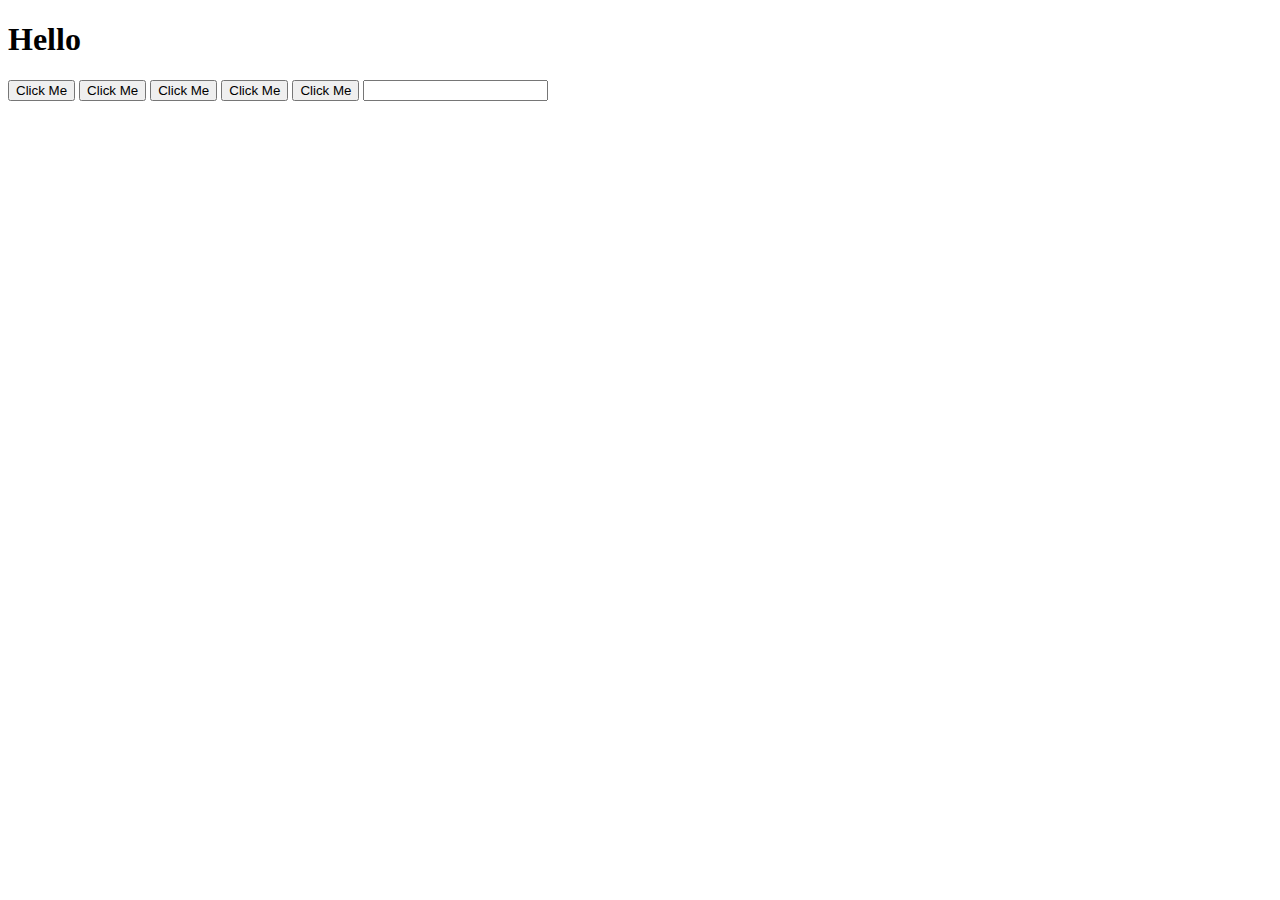
<file: jQuery/index.html>
<!DOCTYPE html>
<html lang="en" dir="ltr">
  <head>
    <meta charset="utf-8">
    <title>jQuery</title>
    <link rel="stylesheet" href="styles.css">
  </head>
  <body>

<h1>Hello</h1>
<button type="button" name="button">Click Me</button>
<button type="button" name="button">Click Me</button>
<button type="button" name="button">Click Me</button>
<button type="button" name="button">Click Me</button>
<button type="button" name="button">Click Me</button>

<input type="text" name="" value="">


<script src="https://ajax.googleapis.com/ajax/libs/jquery/3.4.1/jquery.min.js"></script>
<script src="index.js" charset="utf-8"></script>
  </body>
</html>
</file>
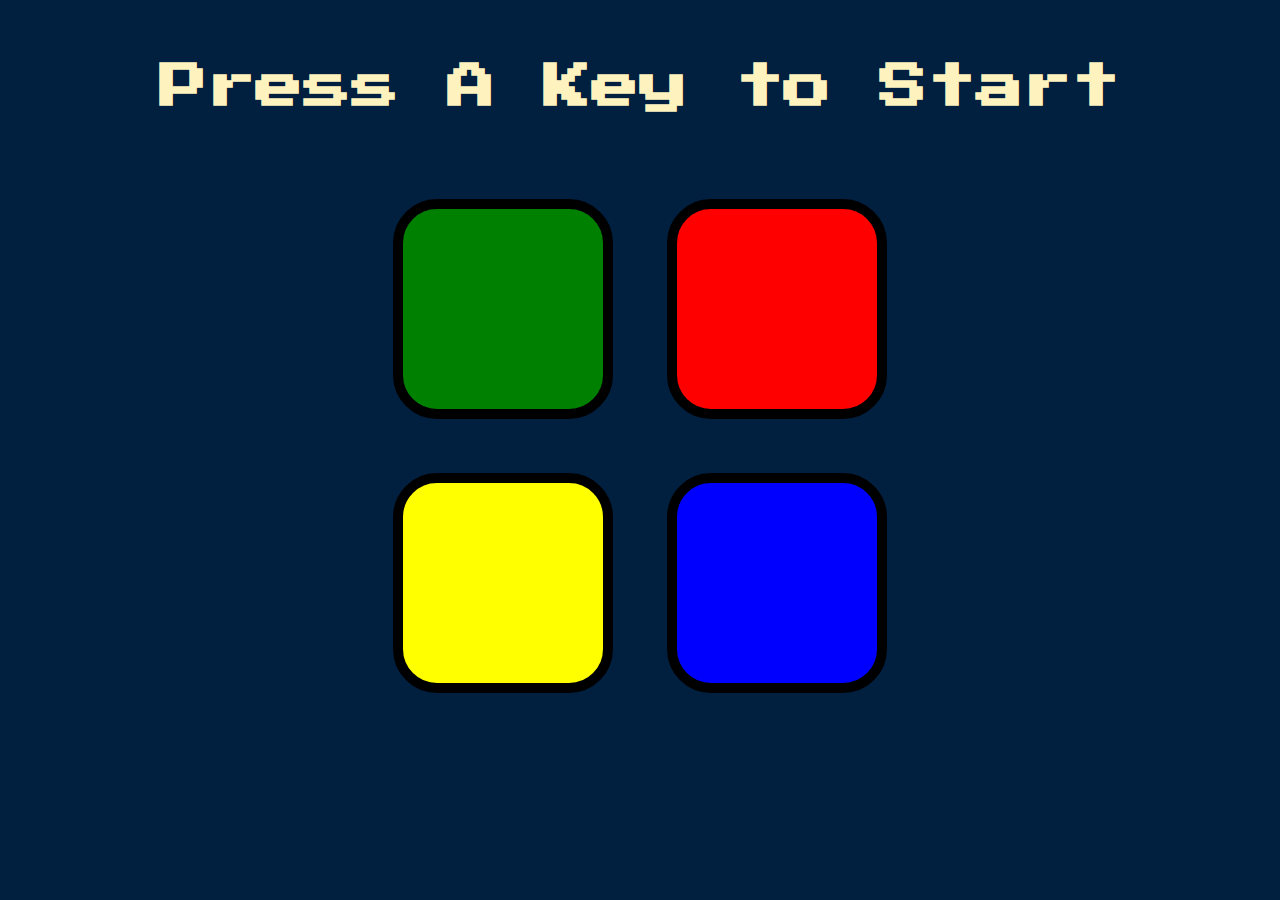
<file: Dice Game - Practice Javascript/Colour Pattern Game - Practice jQuery/index.html>
<!DOCTYPE html>
<html lang="en" dir="ltr">

<head>
  <meta charset="utf-8">
  <title>Simon</title>
  <link rel="stylesheet" href="styles.css">
  <link href="https://fonts.googleapis.com/css?family=Press+Start+2P" rel="stylesheet">
</head>

<body>
  <h1 id="level-title">Press A Key to Start</h1>
  <div class="container">
    <div lass="row">

      <div type="button" id="green" class="btn green">

      </div>

      <div type="button" id="red" class="btn red">

      </div>
    </div>

    <div class="row">

      <div type="button" id="yellow" class="btn yellow">

      </div>
      <div type="button" id="blue" class="btn blue">

      </div>

    </div>

  </div>

  <script src="https://ajax.googleapis.com/ajax/libs/jquery/3.3.1/jquery.min.js"></script>
  <script src="game.js" charset="utf-8"></script>

</body>

</html>
</file>
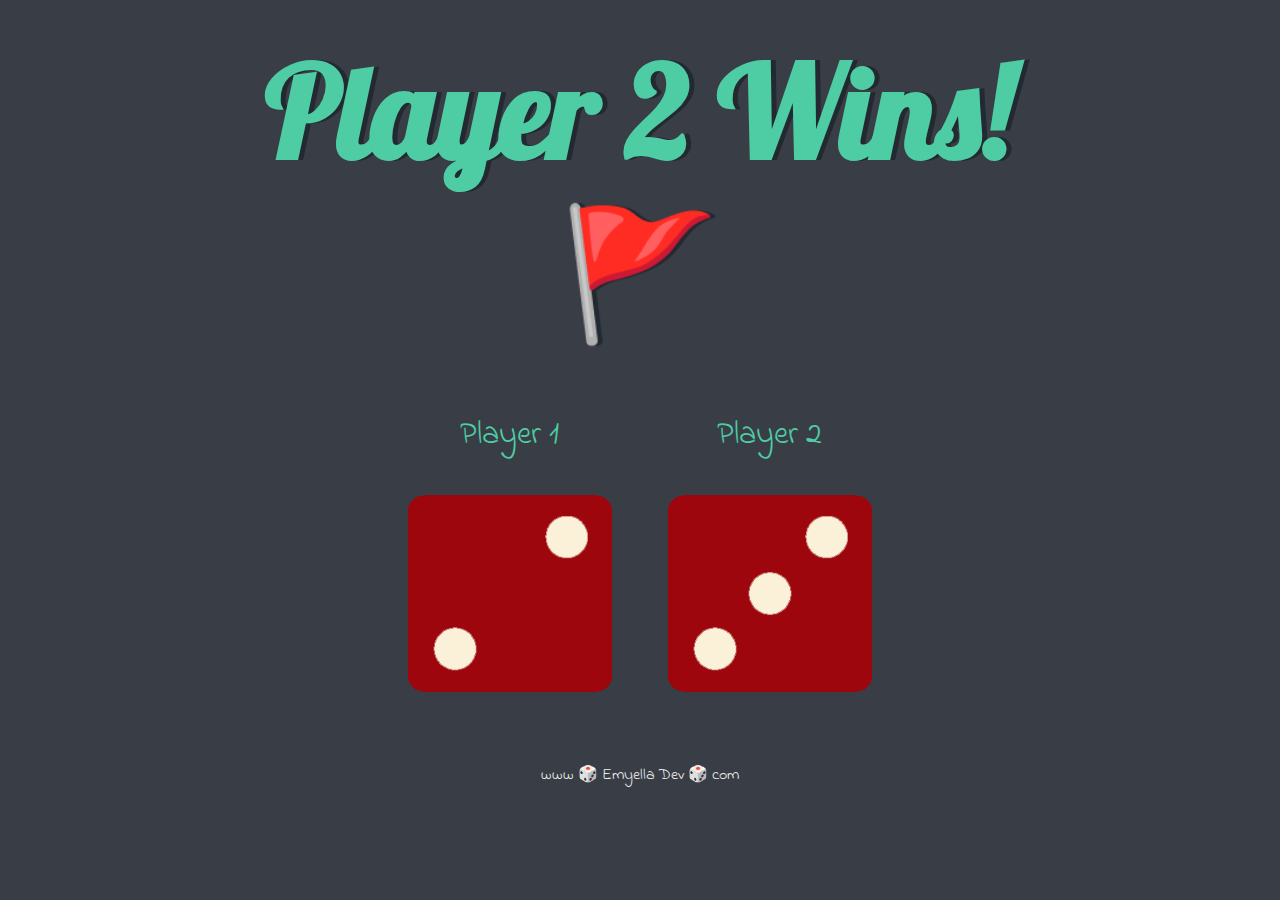
<file: Dice Game - Practice Javascript/dicee.html>
<!DOCTYPE html>
<html lang="en" dir="ltr">
  <head>
    <meta charset="utf-8">
    <title>Dicee</title>
    <link rel="stylesheet" href="styles.css">
    <link href="https://fonts.googleapis.com/css?family=Indie+Flower|Lobster" rel="stylesheet">

  </head>
  <body>

    <div class="container">
      <h1>Refresh Me</h1>

      <div class="dice">
        <p>Player 1</p>
        <img class="img1" src="images/dice6.png">
      </div>

      <div class="dice">
        <p>Player 2</p>
        <img class="img2" src="images/dice6.png">
      </div>

    </div>

<script type="text/javascript" src="index.js"></script>
  </body>

  <footer>
    www 🎲 Emyella Dev 🎲 com
  </footer>
</html>
</file>
<file: jQuery/styles.css>
.big-title {
  font-size: 5rem;
  font-weight: bold;
  color: blue;
}

.big-margin {
  margin: 50px;
}
</file>
<file: Dice Game - Practice Javascript/Colour Pattern Game - Practice jQuery/styles.css>
body {
  text-align: center;
  background-color: #011F3F;
}

#level-title {
  font-family: 'Press Start 2P', cursive;
  font-size: 3rem;
  margin:  5%;
  color: #FEF2BF;
}

.container {
  display: block;
  width: 50%;
  margin: auto;

}

.btn {
  margin: 25px;
  display: inline-block;
  height: 200px;
  width: 200px;
  border: 10px solid black;
  border-radius: 20%;
}

.game-over {
  background-color: red;
  opacity: 0.8;
}

.red {
  background-color: red;
}

.green {
  background-color: green;
}

.blue {
  background-color: blue;
}

.yellow {
  background-color: yellow;
}

.pressed {
  box-shadow: 0 0 20px white;
  background-color: grey;
}
</file>
<file: Dice Game - Practice Javascript/styles.css>
.container {
  width: 70%;
  margin: auto;
  text-align: center;
}

.dice {
  text-align: center;
  display: inline-block;

}

body {
  background-color: #393E46;
}

h1 {
  margin: 30px;
  font-family: 'Lobster', cursive;
  text-shadow: 5px 0 #232931;
  font-size: 8rem;
  color: #4ECCA3;
}

p {
  font-size: 2rem;
  color: #4ECCA3;
  font-family: 'Indie Flower', cursive;
}

img {
  width: 80%;
}

footer {
  margin-top: 5%;
  color: #EEEEEE;
  text-align: center;
  font-family: 'Indie Flower', cursive;

}
</file>
